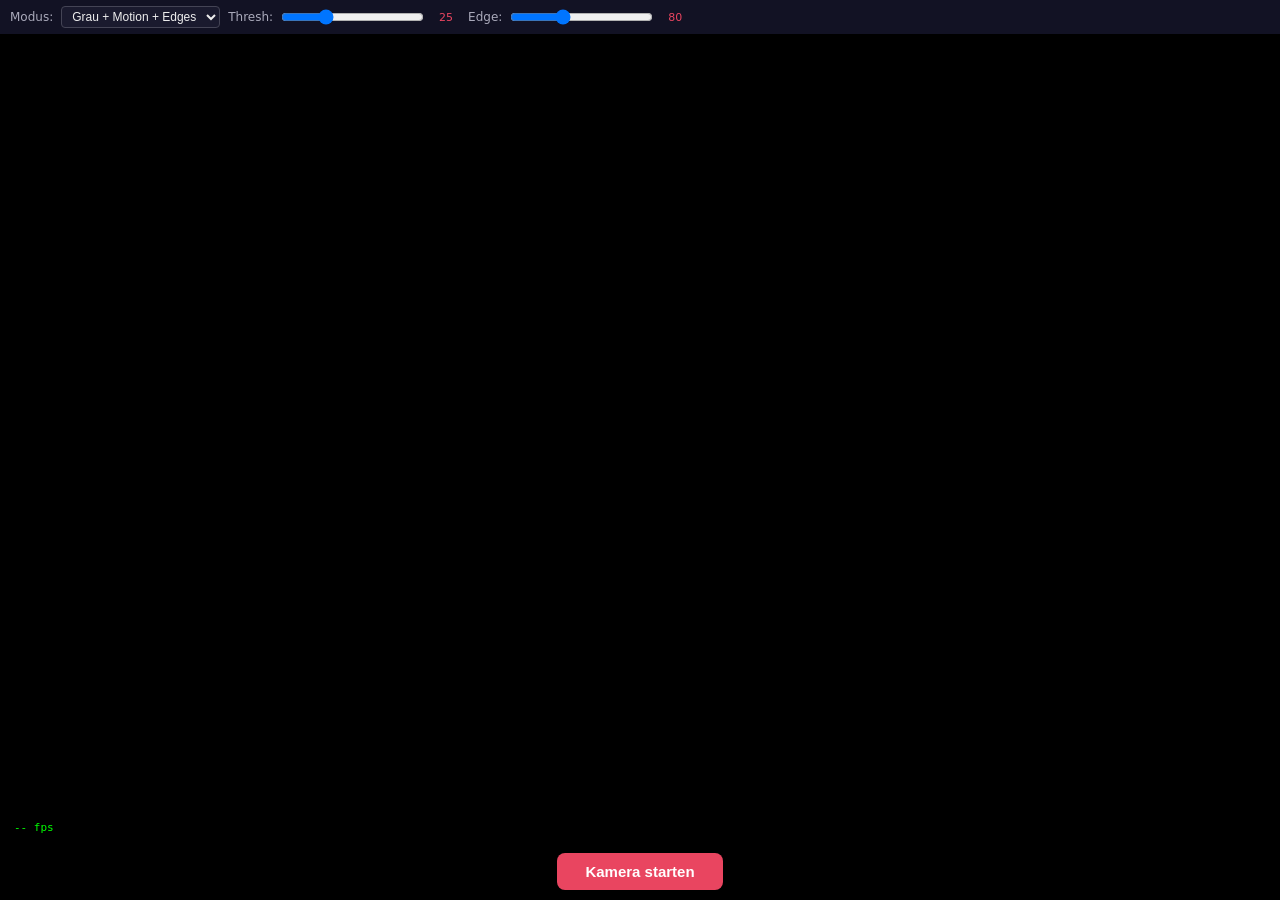
<file: static/mobile-vision.html>
<!DOCTYPE html>
<html lang="de">
<head>
<meta charset="UTF-8">
<meta name="viewport" content="width=device-width, initial-scale=1.0, user-scalable=no">
<title>DartVision Live</title>
<style>
*{margin:0;padding:0;box-sizing:border-box}
body{background:#000;color:#eee;font-family:-apple-system,system-ui,sans-serif;overflow:hidden;height:100dvh;display:flex;flex-direction:column}
.top-bar{display:flex;align-items:center;gap:8px;padding:6px 10px;background:rgba(20,20,40,.92);flex-shrink:0;flex-wrap:wrap}
.top-bar label{font-size:12px;color:#aab}
.top-bar select,.top-bar input[type=range]{font-size:12px;padding:2px 6px;border-radius:4px;border:1px solid #445;background:#1a1a2e;color:#eee}
.top-bar .val{font-size:11px;color:#e94560;min-width:28px;text-align:center}
.canvas-wrap{flex:1;display:flex;align-items:center;justify-content:center;min-height:0;position:relative}
canvas{max-width:100%;max-height:100%;object-fit:contain}
video{display:none}
.stats{position:absolute;bottom:6px;left:6px;font-size:11px;color:#0f0;background:rgba(0,0,0,.6);padding:3px 8px;border-radius:4px;font-family:monospace}
.btn-start{padding:10px 28px;border:none;border-radius:8px;background:#e94560;color:#fff;font-size:15px;font-weight:700;cursor:pointer;margin:10px auto;display:block}
.btn-start:active{opacity:.7}
</style>
</head>
<body>

<div class="top-bar">
  <label>Modus:</label>
  <select id="vizMode">
    <option value="gray+motion+edges">Grau + Motion + Edges</option>
    <option value="gray+edges">Grau + Edges</option>
    <option value="motion">Nur Motion</option>
    <option value="edges">Nur Edges</option>
    <option value="gray">Nur Grau</option>
  </select>
  <label>Thresh:</label>
  <input type="range" id="threshold" min="5" max="80" value="25">
  <span class="val" id="threshVal">25</span>
  <label>Edge:</label>
  <input type="range" id="edgeSens" min="20" max="200" value="80">
  <span class="val" id="edgeVal">80</span>
</div>

<div class="canvas-wrap">
  <canvas id="out"></canvas>
  <div class="stats" id="stats">-- fps</div>
</div>

<button class="btn-start" id="btnStart">Kamera starten</button>

<video id="cam" autoplay playsinline muted></video>

<script>
const cam = document.getElementById('cam');
const out = document.getElementById('out');
const ctx = out.getContext('2d', { willReadFrequently: true });
const statsEl = document.getElementById('stats');
const btnStart = document.getElementById('btnStart');
const threshSlider = document.getElementById('threshold');
const threshVal = document.getElementById('threshVal');
const edgeSlider = document.getElementById('edgeSens');
const edgeVal = document.getElementById('edgeVal');
const vizMode = document.getElementById('vizMode');

let prevGray = null;
let running = false;
let frameCount = 0;
let lastFpsTime = performance.now();

threshSlider.addEventListener('input', () => { threshVal.textContent = threshSlider.value; });
edgeSlider.addEventListener('input', () => { edgeVal.textContent = edgeSlider.value; });

btnStart.addEventListener('click', startCam);

async function startCam() {
  try {
    const stream = await navigator.mediaDevices.getUserMedia({
      video: { facingMode: 'environment', width: { ideal: 640 }, height: { ideal: 480 } },
      audio: false
    });
    cam.srcObject = stream;
    await cam.play();
    btnStart.style.display = 'none';
    out.width = cam.videoWidth;
    out.height = cam.videoHeight;
    running = true;
    prevGray = null;
    requestAnimationFrame(processFrame);
  } catch (e) {
    alert('Kamera-Zugriff fehlgeschlagen: ' + e.message);
  }
}

function processFrame() {
  if (!running) return;

  const w = cam.videoWidth, h = cam.videoHeight;
  if (w === 0 || h === 0) { requestAnimationFrame(processFrame); return; }

  // Draw camera frame to canvas
  ctx.drawImage(cam, 0, 0, w, h);
  const frame = ctx.getImageData(0, 0, w, h);
  const data = frame.data;
  const mode = vizMode.value;
  const motionThresh = parseInt(threshSlider.value);
  const edgeThresh = parseInt(edgeSlider.value);

  // Convert to grayscale array
  const gray = new Uint8Array(w * h);
  for (let i = 0; i < w * h; i++) {
    const off = i * 4;
    gray[i] = (data[off] * 77 + data[off + 1] * 150 + data[off + 2] * 29) >> 8;
  }

  // Motion mask (frame differencing)
  let motion = null;
  if (prevGray && (mode.includes('motion'))) {
    motion = new Uint8Array(w * h);
    for (let i = 0; i < w * h; i++) {
      motion[i] = Math.abs(gray[i] - prevGray[i]) > motionThresh ? 255 : 0;
    }
  }

  // Edge detection (Sobel)
  let edges = null;
  if (mode.includes('edge')) {
    edges = sobelEdges(gray, w, h, edgeThresh);
  }

  // Compose output
  const outData = frame.data;

  if (mode === 'gray') {
    for (let i = 0; i < w * h; i++) {
      const off = i * 4;
      outData[off] = outData[off + 1] = outData[off + 2] = gray[i];
    }
  } else if (mode === 'motion') {
    for (let i = 0; i < w * h; i++) {
      const off = i * 4;
      const m = motion ? motion[i] : 0;
      outData[off] = m;
      outData[off + 1] = m;
      outData[off + 2] = m;
    }
  } else if (mode === 'edges') {
    for (let i = 0; i < w * h; i++) {
      const off = i * 4;
      const e = edges ? edges[i] : 0;
      outData[off] = e;
      outData[off + 1] = e;
      outData[off + 2] = e;
    }
  } else if (mode === 'gray+edges') {
    for (let i = 0; i < w * h; i++) {
      const off = i * 4;
      const g = gray[i];
      const e = edges ? edges[i] : 0;
      if (e > 0) {
        outData[off] = 0;
        outData[off + 1] = 255;
        outData[off + 2] = 0;
      } else {
        outData[off] = outData[off + 1] = outData[off + 2] = g;
      }
    }
  } else {
    // gray+motion+edges (default)
    for (let i = 0; i < w * h; i++) {
      const off = i * 4;
      const g = gray[i];
      const m = motion ? motion[i] : 0;
      const e = edges ? edges[i] : 0;

      if (e > 0 && m > 0) {
        // Edge + Motion = bright cyan
        outData[off] = 0;
        outData[off + 1] = 255;
        outData[off + 2] = 255;
      } else if (e > 0) {
        // Edge only = green
        outData[off] = 0;
        outData[off + 1] = 200;
        outData[off + 2] = 0;
      } else if (m > 0) {
        // Motion only = red overlay on gray
        outData[off] = Math.min(g + 140, 255);
        outData[off + 1] = g >> 1;
        outData[off + 2] = g >> 1;
      } else {
        // Background = dark gray
        outData[off] = outData[off + 1] = outData[off + 2] = g >> 1;
      }
    }
  }

  ctx.putImageData(frame, 0, 0);
  prevGray = gray;

  // FPS counter
  frameCount++;
  const now = performance.now();
  if (now - lastFpsTime >= 1000) {
    statsEl.textContent = frameCount + ' fps | ' + w + 'x' + h;
    frameCount = 0;
    lastFpsTime = now;
  }

  requestAnimationFrame(processFrame);
}

function sobelEdges(gray, w, h, threshold) {
  const edges = new Uint8Array(w * h);

  for (let y = 1; y < h - 1; y++) {
    for (let x = 1; x < w - 1; x++) {
      const idx = y * w + x;

      // Sobel kernels
      const tl = gray[(y - 1) * w + (x - 1)];
      const tc = gray[(y - 1) * w + x];
      const tr = gray[(y - 1) * w + (x + 1)];
      const ml = gray[y * w + (x - 1)];
      const mr = gray[y * w + (x + 1)];
      const bl = gray[(y + 1) * w + (x - 1)];
      const bc = gray[(y + 1) * w + x];
      const br = gray[(y + 1) * w + (x + 1)];

      // Gx = [-1 0 1; -2 0 2; -1 0 1]
      const gx = -tl + tr - 2 * ml + 2 * mr - bl + br;
      // Gy = [-1 -2 -1; 0 0 0; 1 2 1]
      const gy = -tl - 2 * tc - tr + bl + 2 * bc + br;

      // Approximate magnitude
      const mag = Math.abs(gx) + Math.abs(gy);
      edges[idx] = mag > threshold ? 255 : 0;
    }
  }
  return edges;
}
</script>
</body>
</html>
</file>
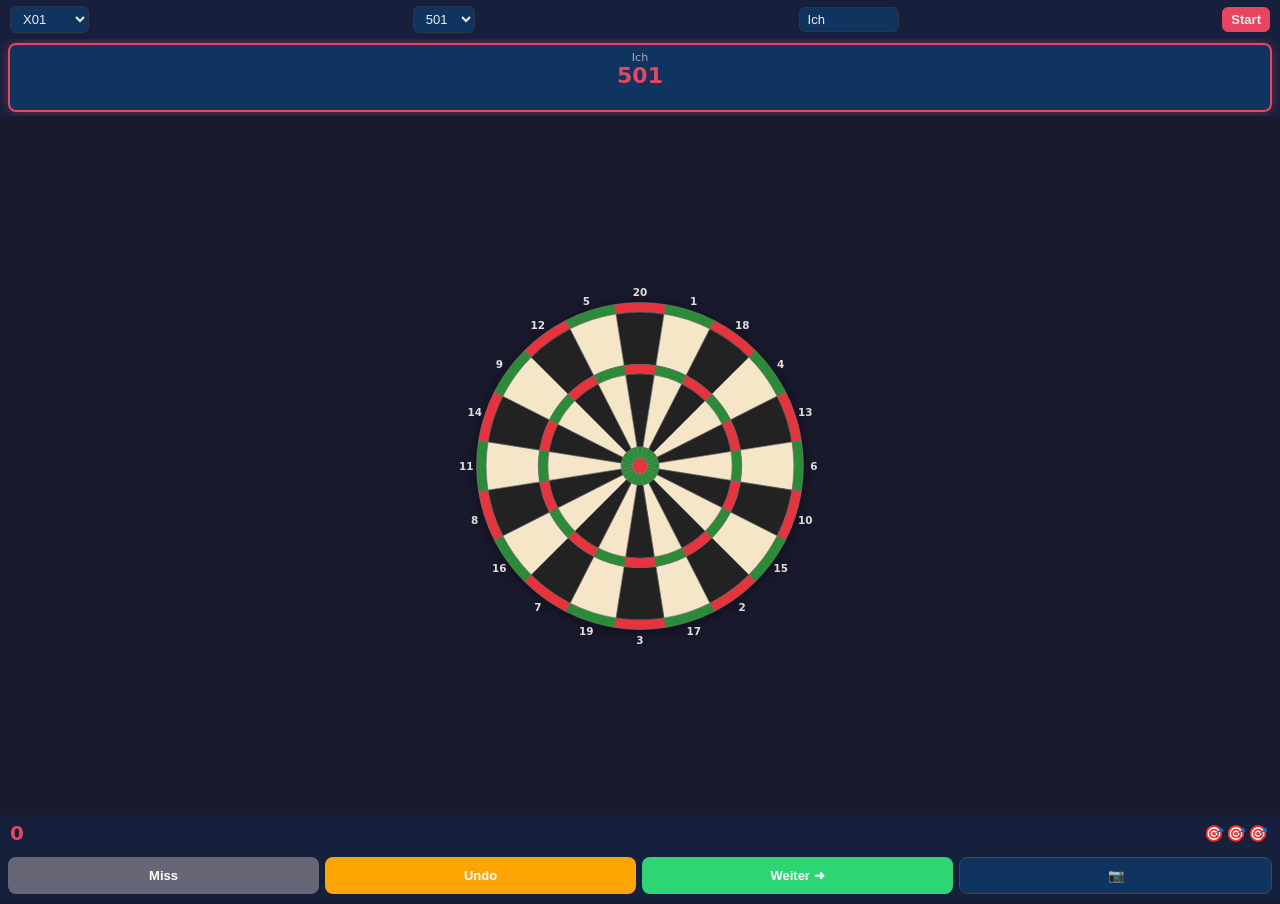
<file: static/mobile.html>
<!DOCTYPE html>
<html lang="de">
<head>
<meta charset="UTF-8">
<meta name="viewport" content="width=device-width, initial-scale=1.0, user-scalable=no">
<title>DartVision Mobile</title>
<style>
*{margin:0;padding:0;box-sizing:border-box;-webkit-tap-highlight-color:transparent}
:root{
  --bg:#1a1a2e;--bg2:#16213e;--panel:#0f3460;--accent:#e94560;
  --accent2:#ff6b81;--text:#eee;--text2:#aab;--muted:#667;
  --ok:#2ed573;--warn:#ffa502;--danger:#c0392b;
}
html,body{height:100%;overflow:hidden;font-family:-apple-system,system-ui,sans-serif;background:var(--bg);color:var(--text)}

/* Layout */
.app{display:flex;flex-direction:column;height:100dvh;position:relative}
.camera-bg{position:absolute;inset:0;z-index:0}
.camera-bg video{width:100%;height:100%;object-fit:cover;opacity:.25}
.ui{position:relative;z-index:1;display:flex;flex-direction:column;height:100%}

/* Header */
.header{display:flex;align-items:center;justify-content:space-between;padding:6px 10px;background:rgba(22,33,62,.92);backdrop-filter:blur(4px);gap:6px;flex-shrink:0}
.header select,.header input,.header button{font-size:13px;padding:4px 8px;border-radius:6px;border:1px solid #334;background:var(--panel);color:var(--text)}
.header button{background:var(--accent);border-color:var(--accent);font-weight:700;cursor:pointer}
.header button:active{background:var(--accent2)}
.player-input{width:100px}
.score-select{width:62px}

/* Scoreboard */
.scoreboard{display:flex;gap:4px;padding:4px 8px;background:rgba(22,33,62,.88);backdrop-filter:blur(4px);flex-shrink:0;overflow-x:auto}
.p-card{flex:1;min-width:0;padding:6px 8px;border-radius:8px;background:var(--panel);border:2px solid transparent;text-align:center}
.p-card.active{border-color:var(--accent);box-shadow:0 0 12px rgba(233,69,96,.4)}
.p-name{font-size:11px;color:var(--text2);white-space:nowrap;overflow:hidden;text-overflow:ellipsis}
.p-score{font-size:22px;font-weight:800;line-height:1.1}
.p-card.active .p-score{color:var(--accent)}
.p-turn{font-size:10px;color:var(--warn);margin-top:2px;min-height:14px}
.p-cricket{font-size:9px;color:var(--text2);margin-top:1px;display:flex;flex-wrap:wrap;justify-content:center;gap:2px}
.p-cricket span{background:rgba(255,255,255,.08);padding:0 3px;border-radius:3px}
.p-cricket span.closed{color:var(--ok)}

/* Dartboard area */
.board-area{flex:1;display:flex;flex-direction:column;align-items:center;justify-content:center;min-height:0;padding:4px}
.board-wrap{position:relative;width:100%;max-width:380px;aspect-ratio:1}
.board-wrap svg{width:100%;height:100%;filter:drop-shadow(0 2px 8px rgba(0,0,0,.5))}

/* Turn info bar */
.turn-bar{display:flex;align-items:center;justify-content:space-between;padding:6px 10px;background:rgba(22,33,62,.92);backdrop-filter:blur(4px);flex-shrink:0;gap:8px}
.turn-total{font-size:20px;font-weight:800;color:var(--accent);min-width:50px}
.darts-left{font-size:16px;letter-spacing:2px}
.checkout{font-size:13px;color:var(--ok);font-weight:600;flex:1;text-align:center}

/* Controls */
.controls{display:flex;gap:6px;padding:6px 8px;background:rgba(22,33,62,.95);flex-shrink:0}
.controls button{flex:1;padding:10px 4px;border:none;border-radius:8px;font-size:13px;font-weight:700;cursor:pointer;color:#fff}
.btn-next{background:var(--ok)}
.btn-undo{background:var(--warn);color:#333}
.btn-miss{background:var(--muted)}
.btn-end{background:var(--danger)}
.btn-cam{background:var(--panel);border:1px solid #445!important}
.controls button:active{opacity:.7}

/* Winner overlay */
.winner-overlay{position:fixed;inset:0;z-index:99;background:rgba(0,0,0,.85);display:flex;flex-direction:column;align-items:center;justify-content:center;gap:16px}
.winner-overlay h1{font-size:28px;color:var(--ok)}
.winner-overlay button{padding:12px 32px;font-size:16px;border:none;border-radius:10px;background:var(--accent);color:#fff;font-weight:700;cursor:pointer}
.hidden{display:none!important}
</style>
</head>
<body>
<div class="app">
  <div class="camera-bg" id="camBg"><video id="camVideo" autoplay playsinline muted></video></div>
  <div class="ui">
    <!-- Header: Setup -->
    <div class="header">
      <select id="mode"><option value="x01">X01</option><option value="cricket">Cricket</option><option value="free">Free</option></select>
      <select id="startScore" class="score-select"><option value="301">301</option><option value="501" selected>501</option><option value="701">701</option></select>
      <input id="players" class="player-input" placeholder="P1, P2" value="Ich">
      <button id="btnNew">Start</button>
    </div>

    <!-- Scoreboard -->
    <div class="scoreboard" id="scoreboard"></div>

    <!-- Dartboard -->
    <div class="board-area">
      <div class="board-wrap" id="boardWrap"></div>
    </div>

    <!-- Turn bar -->
    <div class="turn-bar">
      <div class="turn-total" id="turnTotal">0</div>
      <div class="checkout" id="checkout"></div>
      <div class="darts-left" id="dartsLeft">🎯🎯🎯</div>
    </div>

    <!-- Controls -->
    <div class="controls">
      <button class="btn-miss" id="btnMiss">Miss</button>
      <button class="btn-undo" id="btnUndo">Undo</button>
      <button class="btn-next" id="btnNext">Weiter ➜</button>
      <button class="btn-cam" id="btnCam">📷</button>
    </div>
  </div>

  <!-- Winner -->
  <div class="winner-overlay hidden" id="winnerOverlay">
    <h1 id="winnerText"></h1>
    <button id="btnRestart">Neues Spiel</button>
  </div>
</div>

<script>
// ===== CHECKOUT TABLE (PDC Standard, 2-170) =====
const CHECKOUTS={170:["T20 T20 D25"],167:["T20 T19 D25"],164:["T20 T18 D25"],161:["T20 T17 D25"],160:["T20 T20 D20"],158:["T20 T20 D19"],157:["T20 T19 D20"],156:["T20 T20 D18"],155:["T20 T19 D19"],154:["T20 T18 D20"],153:["T20 T19 D18"],152:["T20 T20 D16"],151:["T20 T17 D20"],150:["T20 T18 D18"],149:["T20 T19 D16"],148:["T20 T16 D20"],147:["T20 T17 D18"],146:["T20 T18 D16"],145:["T20 T15 D20"],144:["T20 T20 D12"],143:["T20 T17 D16"],142:["T20 T14 D20"],141:["T20 T19 D12"],140:["T20 T20 D10"],139:["T19 T14 D20"],138:["T20 T18 D12"],137:["T20 T15 D16"],136:["T20 T20 D8"],134:["T20 T14 D16"],132:["T20 T16 D12"],131:["T20 T13 D16"],130:["T20 T18 D8"],129:["T19 T16 D12"],128:["T18 T14 D16"],127:["T20 T17 D8"],126:["T19 T15 D12"],125:["T20 T15 D10"],124:["T20 T16 D8"],123:["T19 T16 D9"],122:["T18 T18 D7"],121:["T20 T11 D14"],120:["T20 S20 D20"],119:["T19 T12 D13"],118:["T20 S18 D20"],117:["T20 S17 D20"],116:["T20 S16 D20"],115:["T20 S15 D20"],114:["T20 S14 D20"],113:["T20 S13 D20"],112:["T20 S12 D20"],111:["T20 S19 D16"],110:["T20 S10 D20"],109:["T20 S9 D20"],108:["T20 S16 D16"],107:["T19 S10 D20"],106:["T20 S6 D20"],105:["T20 S13 D16"],104:["T18 S10 D20"],103:["T19 S6 D20"],102:["T20 S10 D16"],101:["T17 S10 D20"],100:["T20 D20"],99:["T19 S10 D16"],98:["T20 D19"],97:["T19 D20"],96:["T20 D18"],95:["T19 D19"],94:["T18 D20"],93:["T19 D18"],92:["T20 D16"],91:["T17 D20"],90:["T18 D18"],89:["T19 D16"],88:["T16 D20"],87:["T17 D18"],86:["T18 D16"],85:["T15 D20"],84:["T20 D12"],83:["T17 D16"],82:["T14 D20"],81:["T19 D12"],80:["T20 D10"],79:["T13 D20"],78:["T18 D12"],77:["T15 D16"],76:["T20 D8"],75:["T17 D12"],74:["T14 D16"],73:["T19 D8"],72:["T16 D12"],71:["T13 D16"],70:["T18 D8"],69:["T15 D12"],68:["T20 D4"],67:["T17 D8"],66:["T14 D12"],65:["T19 D4"],64:["T16 D8"],63:["T13 D12"],62:["T10 D16"],61:["T15 D8"],60:["S20 D20"],59:["S19 D20"],58:["S18 D20"],57:["S17 D20"],56:["S16 D20"],55:["S15 D20"],54:["S14 D20"],53:["S13 D20"],52:["S12 D20"],51:["S11 D20"],50:["D25"],49:["S9 D20"],48:["S16 D16"],47:["S15 D16"],46:["S14 D16"],45:["S13 D16"],44:["S12 D16"],43:["S11 D16"],42:["S10 D16"],41:["S9 D16"],40:["D20"],39:["S7 D16"],38:["D19"],36:["D18"],34:["D17"],32:["D16"],30:["D15"],28:["D14"],26:["D13"],24:["D12"],22:["D11"],20:["D10"],18:["D9"],16:["D8"],14:["D7"],12:["D6"],10:["D5"],8:["D4"],6:["D3"],4:["D2"],2:["D1"]};

// ===== BOARD GEOMETRY =====
const SECTORS=[20,1,18,4,13,6,10,15,2,17,3,19,7,16,8,11,14,9,12,5];
const CX=200,CY=200;
const R_DBULL=8,R_BULL=20,R_TRIPLE_IN=97,R_TRIPLE_OUT=107,R_DOUBLE_IN=162,R_DOUBLE_OUT=172,R_BOARD=178;
const COLORS={even:["#e8323c","#2a8c37"],odd:["#222","#f5e6c8"]};

function buildBoard(){
  const ns="http://www.w3.org/2000/svg";
  const svg=document.createElementNS(ns,"svg");
  svg.setAttribute("viewBox","0 0 400 400");

  // Wire color
  const wire="#888";

  for(let i=0;i<20;i++){
    const a0=(i*18-99)*Math.PI/180, a1=((i+1)*18-99)*Math.PI/180;
    const sec=SECTORS[i];
    const ci=i%2;
    // Double
    addSeg(svg,ns,R_DOUBLE_IN,R_DOUBLE_OUT,a0,a1,COLORS.even[ci],sec,2,"double");
    // Outer single
    addSeg(svg,ns,R_TRIPLE_OUT,R_DOUBLE_IN,a0,a1,COLORS.odd[ci],sec,1,"single");
    // Triple
    addSeg(svg,ns,R_TRIPLE_IN,R_TRIPLE_OUT,a0,a1,COLORS.even[ci],sec,3,"triple");
    // Inner single
    addSeg(svg,ns,R_BULL,R_TRIPLE_IN,a0,a1,COLORS.odd[ci],sec,1,"single");
    // Number labels
    const la=(a0+a1)/2;
    const lr=R_DOUBLE_OUT+11;
    const tx=CX+lr*Math.cos(la), ty=CY+lr*Math.sin(la);
    const t=document.createElementNS(ns,"text");
    t.setAttribute("x",tx);t.setAttribute("y",ty);
    t.setAttribute("text-anchor","middle");t.setAttribute("dominant-baseline","central");
    t.setAttribute("fill","#ddd");t.setAttribute("font-size","11");t.setAttribute("font-weight","700");
    t.setAttribute("pointer-events","none");
    t.textContent=sec;
    svg.appendChild(t);
  }

  // Bull
  const bull=document.createElementNS(ns,"circle");
  bull.setAttribute("cx",CX);bull.setAttribute("cy",CY);bull.setAttribute("r",R_BULL);
  bull.setAttribute("fill","#2a8c37");bull.style.cursor="pointer";
  bull.dataset.sector="25";bull.dataset.multi="1";bull.dataset.ring="outer_bull";
  bull.addEventListener("click",()=>onHit(25,1,"outer_bull"));
  svg.appendChild(bull);

  const dbull=document.createElementNS(ns,"circle");
  dbull.setAttribute("cx",CX);dbull.setAttribute("cy",CY);dbull.setAttribute("r",R_DBULL);
  dbull.setAttribute("fill","#e8323c");dbull.style.cursor="pointer";
  dbull.dataset.sector="25";dbull.dataset.multi="2";dbull.dataset.ring="inner_bull";
  dbull.addEventListener("click",()=>onHit(25,2,"inner_bull"));
  svg.appendChild(dbull);

  // Wire rings
  [R_DBULL,R_BULL,R_TRIPLE_IN,R_TRIPLE_OUT,R_DOUBLE_IN,R_DOUBLE_OUT].forEach(r=>{
    const c=document.createElementNS(ns,"circle");
    c.setAttribute("cx",CX);c.setAttribute("cy",CY);c.setAttribute("r",r);
    c.setAttribute("fill","none");c.setAttribute("stroke",wire);c.setAttribute("stroke-width","0.5");
    c.setAttribute("pointer-events","none");
    svg.appendChild(c);
  });
  // Wire lines
  for(let i=0;i<20;i++){
    const a=(i*18-99)*Math.PI/180;
    const l=document.createElementNS(ns,"line");
    l.setAttribute("x1",CX+R_DBULL*Math.cos(a));l.setAttribute("y1",CY+R_DBULL*Math.sin(a));
    l.setAttribute("x2",CX+R_DOUBLE_OUT*Math.cos(a));l.setAttribute("y2",CY+R_DOUBLE_OUT*Math.sin(a));
    l.setAttribute("stroke",wire);l.setAttribute("stroke-width","0.5");l.setAttribute("pointer-events","none");
    svg.appendChild(l);
  }

  document.getElementById("boardWrap").appendChild(svg);
}

function addSeg(svg,ns,r1,r2,a0,a1,fill,sector,multi,ring){
  const d=descArc(r1,r2,a0,a1);
  const p=document.createElementNS(ns,"path");
  p.setAttribute("d",d);p.setAttribute("fill",fill);
  p.setAttribute("stroke","#555");p.setAttribute("stroke-width","0.3");
  p.style.cursor="pointer";
  p.addEventListener("click",()=>onHit(sector,multi,ring));
  // Hover
  p.addEventListener("touchstart",e=>{p.setAttribute("fill","rgba(255,255,255,0.3)")},{passive:true});
  p.addEventListener("touchend",()=>{p.setAttribute("fill",fill)},{passive:true});
  p.addEventListener("mouseenter",()=>{p.setAttribute("fill","rgba(255,255,255,0.3)")});
  p.addEventListener("mouseleave",()=>{p.setAttribute("fill",fill)});
  svg.appendChild(p);
}

function descArc(r1,r2,a0,a1){
  const x1i=CX+r1*Math.cos(a0),y1i=CY+r1*Math.sin(a0);
  const x1o=CX+r2*Math.cos(a0),y1o=CY+r2*Math.sin(a0);
  const x2i=CX+r1*Math.cos(a1),y2i=CY+r1*Math.sin(a1);
  const x2o=CX+r2*Math.cos(a1),y2o=CY+r2*Math.sin(a1);
  return`M${x1o},${y1o}A${r2},${r2} 0 0,1 ${x2o},${y2o}L${x2i},${y2i}A${r1},${r1} 0 0,0 ${x1i},${y1i}Z`;
}

// ===== GAME ENGINE =====
let game=null;

function newGame(){
  const mode=document.getElementById("mode").value;
  const startScore=parseInt(document.getElementById("startScore").value);
  const names=document.getElementById("players").value.split(",").map(s=>s.trim()).filter(Boolean);
  if(!names.length) names.push("Spieler 1");

  game={
    mode,startScore,
    players:names.map(n=>({
      name:n, score:mode==="x01"?startScore:0,
      turns:[], currentTurn:[],
      cricketMarks:{15:0,16:0,17:0,18:0,19:0,20:0,25:0}
    })),
    currentPlayer:0,
    round:1,
    winner:null,
    turnScoreBefore:mode==="x01"?startScore:0
  };
  game.turnScoreBefore=game.players[0].score;
  hideWinner();
  render();
}

function onHit(sector,multi,ring){
  if(!game||game.winner) return;
  const p=game.players[game.currentPlayer];
  if(p.currentTurn.length>=3) return;

  const pts=sector*multi;
  const dart={sector,multi,ring,score:pts};

  if(game.mode==="x01"){
    const newScore=p.score-pts;
    if(newScore<0||(newScore===1)||(newScore===0&&multi!==2&&!(sector===25&&multi===2))){
      // Bust
      bust();return;
    }
    p.score=newScore;
  } else if(game.mode==="cricket"){
    const targets=[15,16,17,18,19,20,25];
    if(targets.includes(sector)){
      const marks=multi;
      const before=p.cricketMarks[sector];
      const after=Math.min(before+marks,3);
      p.cricketMarks[sector]=after;
      // Score points for marks beyond 3 if other players haven't closed
      const excess=(before+marks)-3;
      if(excess>0&&!allClosed(sector)){
        p.score+=excess*sector;
      }
    }
  } else {
    // Free
    p.score+=pts;
  }

  p.currentTurn.push(dart);

  // Check win
  if(game.mode==="x01"&&p.score===0){
    game.winner=p.name;
  } else if(game.mode==="cricket"){
    const targets=[15,16,17,18,19,20,25];
    const allDone=targets.every(t=>p.cricketMarks[t]>=3);
    if(allDone){
      const hasHighest=game.players.every(op=>op===p||p.score>=op.score);
      if(hasHighest) game.winner=p.name;
    }
  }

  render();

  if(game.winner){
    showWinner(game.winner);
  } else if(p.currentTurn.length>=3){
    setTimeout(()=>nextPlayer(),600);
  }
}

function allClosed(sector){
  return game.players.every(p=>p.cricketMarks[sector]>=3);
}

function bust(){
  const p=game.players[game.currentPlayer];
  p.score=game.turnScoreBefore;
  p.currentTurn=[];
  flash("BUST!");
  setTimeout(()=>nextPlayer(),800);
}

function miss(){
  if(!game||game.winner) return;
  onHit(0,0,"miss");
}

function undo(){
  if(!game||game.winner) return;
  const p=game.players[game.currentPlayer];
  if(!p.currentTurn.length) return;
  const dart=p.currentTurn.pop();
  if(game.mode==="x01"){
    p.score+=dart.score;
  } else if(game.mode==="cricket"){
    // Simplified undo for cricket - just remove marks
    const targets=[15,16,17,18,19,20,25];
    if(targets.includes(dart.sector)){
      p.cricketMarks[dart.sector]=Math.max(0,p.cricketMarks[dart.sector]-dart.multi);
    }
    // Note: point scoring undo is approximate
  } else {
    p.score-=dart.score;
  }
  render();
}

function nextPlayer(){
  if(!game||game.winner) return;
  const p=game.players[game.currentPlayer];
  p.turns.push([...p.currentTurn]);
  p.currentTurn=[];
  game.currentPlayer=(game.currentPlayer+1)%game.players.length;
  if(game.currentPlayer===0) game.round++;
  game.turnScoreBefore=game.players[game.currentPlayer].score;
  render();
}

// ===== CAMERA =====
let camActive=false;
async function toggleCam(){
  const v=document.getElementById("camVideo");
  if(camActive){
    v.srcObject?.getTracks().forEach(t=>t.stop());
    v.srcObject=null;
    camActive=false;
    document.getElementById("btnCam").textContent="📷";
    return;
  }
  try{
    const stream=await navigator.mediaDevices.getUserMedia({video:{facingMode:"environment"},audio:false});
    v.srcObject=stream;
    camActive=true;
    document.getElementById("btnCam").textContent="📷✕";
  }catch(e){
    console.warn("Kamera nicht verfuegbar:",e);
  }
}

// ===== FLASH =====
function flash(msg){
  const d=document.createElement("div");
  d.textContent=msg;
  d.style.cssText="position:fixed;top:50%;left:50%;transform:translate(-50%,-50%);font-size:36px;font-weight:900;color:var(--danger);text-shadow:0 0 20px rgba(0,0,0,.8);z-index:50;pointer-events:none;animation:fadeOut .8s ease-out forwards";
  document.body.appendChild(d);
  setTimeout(()=>d.remove(),900);
}

// ===== RENDER =====
function render(){
  if(!game) return;
  const sb=document.getElementById("scoreboard");
  const p=game.players[game.currentPlayer];

  // Scoreboard
  sb.innerHTML=game.players.map((pl,i)=>{
    const active=i===game.currentPlayer?"active":"";
    const turnStr=pl.currentTurn.map(d=>dartLabel(d)).join(" ");
    let extra="";
    if(game.mode==="cricket"){
      const targets=[20,19,18,17,16,15,25];
      extra='<div class="p-cricket">'+targets.map(t=>{
        const m=pl.cricketMarks[t];
        const label=t===25?"B":t;
        const cls=m>=3?"closed":"";
        return`<span class="${cls}">${label}:${m>=3?"✕":m}</span>`;
      }).join("")+"</div>";
    }
    return`<div class="p-card ${active}"><div class="p-name">${pl.name}</div><div class="p-score">${pl.score}</div><div class="p-turn">${turnStr}</div>${extra}</div>`;
  }).join("");

  // Turn total
  const turnPts=p.currentTurn.reduce((s,d)=>s+d.score,0);
  document.getElementById("turnTotal").textContent=turnPts;

  // Darts left
  const left=3-p.currentTurn.length;
  document.getElementById("dartsLeft").textContent="🎯".repeat(left)+"  ".repeat(3-left);

  // Checkout
  const co=document.getElementById("checkout");
  if(game.mode==="x01"&&p.score>=2&&p.score<=170){
    const sugg=CHECKOUTS[p.score];
    co.textContent=sugg?sugg[0]:"";
  } else {
    co.textContent="";
  }

  // Show/hide start score
  document.getElementById("startScore").style.display=game.mode==="x01"?"":"none";
}

function dartLabel(d){
  if(d.score===0) return "M";
  if(d.sector===25) return d.multi===2?"D25":"25";
  const prefix=d.multi===3?"T":d.multi===2?"D":"";
  return prefix+d.sector;
}

// Fix: miss dart object
const origOnHit=onHit;
// Override onHit for miss (sector=0)
// Already handled: sector*multi = 0*0 = 0

function showWinner(name){
  document.getElementById("winnerText").textContent=name+" gewinnt!";
  document.getElementById("winnerOverlay").classList.remove("hidden");
}
function hideWinner(){
  document.getElementById("winnerOverlay").classList.add("hidden");
}

// ===== INIT =====
document.getElementById("btnNew").addEventListener("click",newGame);
document.getElementById("btnMiss").addEventListener("click",miss);
document.getElementById("btnUndo").addEventListener("click",undo);
document.getElementById("btnNext").addEventListener("click",nextPlayer);
document.getElementById("btnCam").addEventListener("click",toggleCam);
document.getElementById("btnRestart").addEventListener("click",newGame);
document.getElementById("mode").addEventListener("change",()=>{
  document.getElementById("startScore").style.display=document.getElementById("mode").value==="x01"?"":"none";
});

buildBoard();
newGame();

// Fade-out animation
const style=document.createElement("style");
style.textContent="@keyframes fadeOut{0%{opacity:1;transform:translate(-50%,-50%) scale(1)}100%{opacity:0;transform:translate(-50%,-50%) scale(1.5)}}";
document.head.appendChild(style);
</script>
</body>
</html>
</file>
